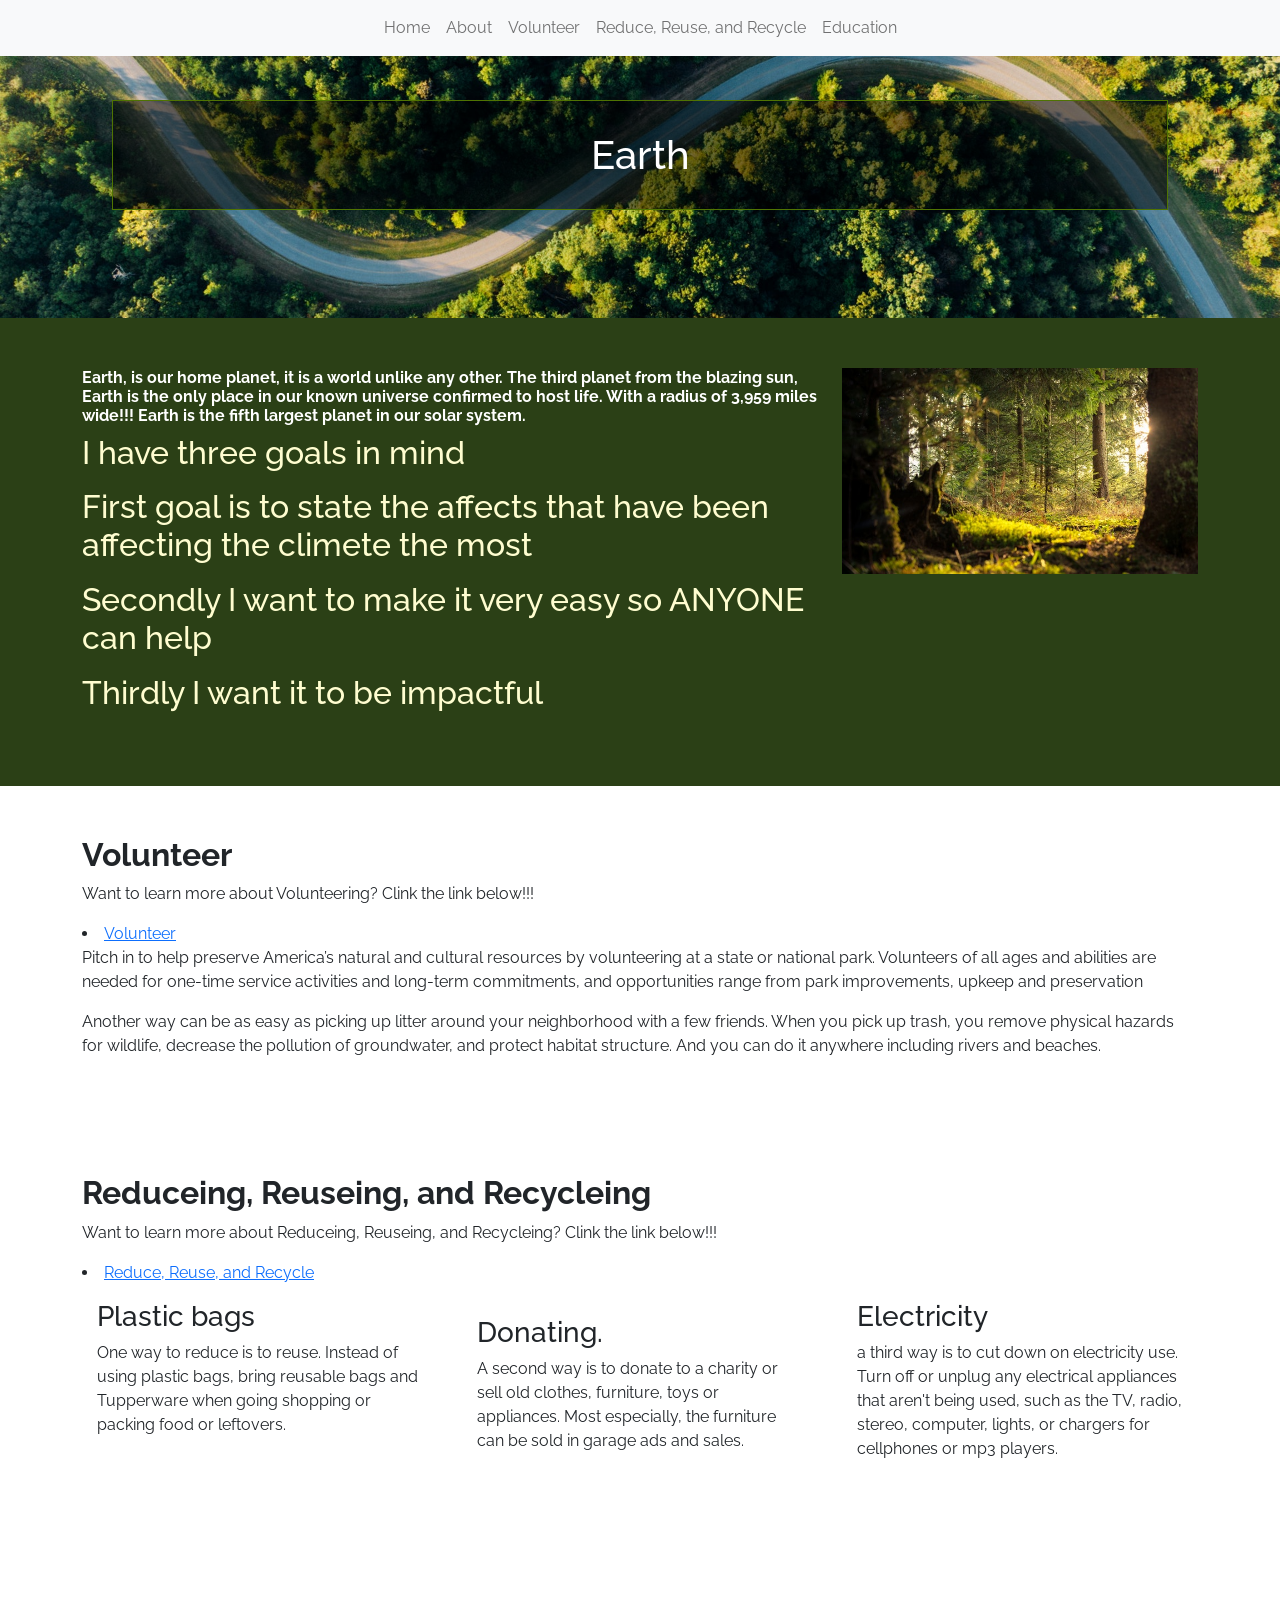
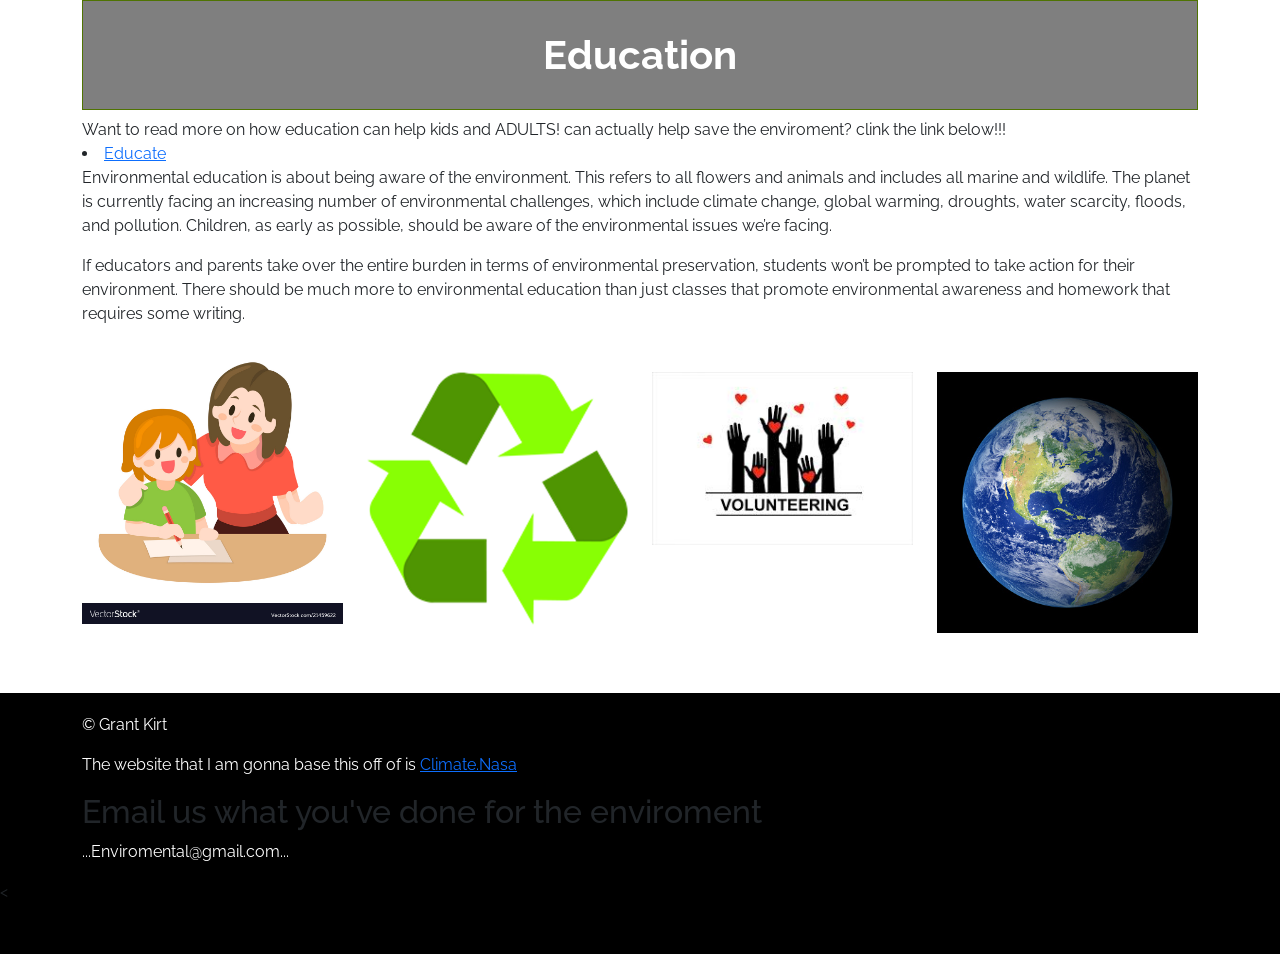
<file: index.html>
<!doctype html>
<html lang="en">

<head>
  
  <meta charset="utf-8">
  <meta http-equiv="X-UA-Compatible" content="IE=edge" />
  <meta name="viewport" content="width=device-width, initial-scale=1">

  
  <link href="assets/css/bootstrap.css" rel="stylesheet">

  
  <link href="assets/css/main.css" rel="stylesheet">

  <title>Helping the Environmental</title>
</head>
<body>
  
  <nav class="navbar navbar-expand-lg navbar-light bg-light fixed-top">
  <div class="container-fluid">
    <a class="navbar-brand d-md-none" href="#">Menu</a>
    <button class="navbar-toggler" type="button" data-bs-toggle="collapse" data-bs-target="#navbarSupportedContent" aria-controls="navbarSupportedContent" aria-expanded="false" aria-label="Toggle navigation">
      <span class="navbar-toggler-icon"></span>
    </button>
    <div class="collapse navbar-collapse" id="navbarSupportedContent">
      <ul class="navbar-nav me-auto mb-2 mb-lg-0">
        <li class="nav-item">
          <a class="nav-link" aria-current="page" href="#">Home</a>
        </li>
        <li class="nav-item">
          <a class="nav-link" href="#about">About</a>
        </li>
                <li class="nav-item">
          <a class="nav-link" href="#Volunteer">Volunteer</a>
        </li>
        <li class="nav-item">
          <a class="nav-link" href="#rrr">Reduce, Reuse, and Recycle</a>
        </li>
      <li class="nav-item">
        <a class="nav-link" href="#education">Education</a>
      </li>
    </ul>

    </div>
  </div>
</nav>
  <header>
  
 
    <div class="container">
	
      <h1>Earth</h1>	 
    </div>
  </header>

 
  <section id="about">
    <div class="container">
      <h2 My Mission</h2>
      <div class="row">
        <div class="col-sm-8">
         <h6>
	  <b>Earth, is our home planet, it is a world unlike any other. The third planet from the blazing sun, 
	  Earth is the only place in our known universe confirmed to host life. With a radius of 3,959 miles wide!!! 
	  Earth is the fifth largest planet in our solar system.</b>
	  </h6>
<p>I have three goals in mind</p>
<p>First goal is to state the affects that have been affecting the climete the most</p>
<p>Secondly I want to make it very easy so ANYONE can help</p>
<p>Thirdly I want it to be impactful </p> 
        </div>
        <div class="col-sm-4">
          <img src="img/forest2.jpg" class="img-fluid" alt="Andrew Hollister">
        </div>
      </div>
    </div>
  </section>

  
  <section id="Volunteer">
  
    <div class="container">
      <h2><b>Volunteer</b></h2>
	  <p>Want to learn more about Volunteering? Clink the link below!!! </p>
  <li><a href="Finalvolunteer.html">Volunteer</a></li>
    <p>Pitch in to help preserve America’s natural and cultural resources by volunteering at a state or national park. Volunteers of all ages and abilities are needed for one-time service activities and long-term commitments, and opportunities range from park improvements, upkeep and preservation</p>
    <p>Another way  can be as easy as picking up litter around your neighborhood with a few friends. When you pick up trash, you remove physical hazards for wildlife, decrease the pollution of groundwater, and protect habitat structure. And you can do it anywhere including rivers and beaches.</p>
      
    </div>
  </section>

  
  <section id="rrr">
    <div class="container">
      <h2><b>Reduceing, Reuseing, and Recycleing</b></h2>
	  <p>Want to learn more about Reduceing, Reuseing, and Recycleing? Clink the link below!!! </p>
	  <li><a href="FinalRRR.html">Reduce, Reuse, and Recycle</a></li>
      <div class="row">

        <div class="col-sm d-flex">
          <div class="skillbox">
          <h3>Plastic bags</h3>
          <p>One way to reduce is to reuse. Instead of using plastic bags, bring reusable bags and Tupperware when going shopping or packing food or leftovers.<p>
		  
          </div>
          </div>

          <div class="col-sm d-flex">
            <div class="skillbox">
              <p class="skillicon">
            <h3>Donating.</h3>
            <p>A second way is to donate to a charity or sell old clothes, furniture, toys or appliances. Most especially, the furniture can be sold in garage ads and sales.</p>
          </div>
          </div>

          <div class="col-sm d-flex">
            <div class="skillbox">
            <h3>Electricity</h3>
            <p>a third way is to cut down on electricity use. Turn off or unplug any electrical appliances that aren't being used, such as the TV, radio, stereo, computer, lights, or chargers for cellphones or mp3 players.</p>
          </div>
        </div>
        </div>
      </div>
    </section>

    <section id="education">
<div class="container">
<h2></h2>
<div class="row">

<article>
    <h1><b>Education</b></h1>
	Want to read more on how education can help kids and ADULTS! can actually help save the enviroment? clink the link below!!!
	<li><a href="Finaleducate.html">Educate</a></li>
    <p>Environmental education is about being aware of the environment. This refers to all flowers and animals and includes all marine and wildlife. The planet is currently facing an increasing number of environmental challenges, which include climate change, global warming, droughts, water scarcity, floods, and pollution.
Children, as early as possible, should be aware of the environmental issues we’re facing.</p>
    <p>If educators and parents take over the entire burden in terms of environmental preservation, students won’t be prompted to take action for their environment. There should be much more to environmental education than just classes that promote environmental awareness and homework that requires some writing.</p>
  </article>

<div class="col-lg-3 col-md-4 col-sm-6">
<img src="img/teaching.jpg" alt="teaching" class="img-fluid portolio-image">
</div>

<div class="col-lg-3 col-md-4 col-sm-6 portolio-image">
<img src="img/RRR.jpg" alt="RRR" class="img-fluid portfolio-image">
</div>

<div class="col-lg-3 col-md-4 col-sm-6 portolio-image">
<img src="img/volunteer.jpg" alt="volunteer" class="img-fluid portfolio-image">
</div>

<div class="col-lg-3 col-md-4 col-sm-6 portolio-image">
<img src="img/earth.jpg" alt="Earth" class="img-fluid portfolio-image">
</div>

</div>
</div>
    </section>

<footer>
<div class="container">
<p>&copy; Grant Kirt</p>
<p>The website that I am gonna base this off of is <a href="https://climate.nasa.gov/">Climate.Nasa</a></p>
<h2> Email us what you've done for the enviroment </h2>
<p>...Enviromental@gmail.com...</p>

</div><
</footer>







    
  </body>
  </html>
</file>
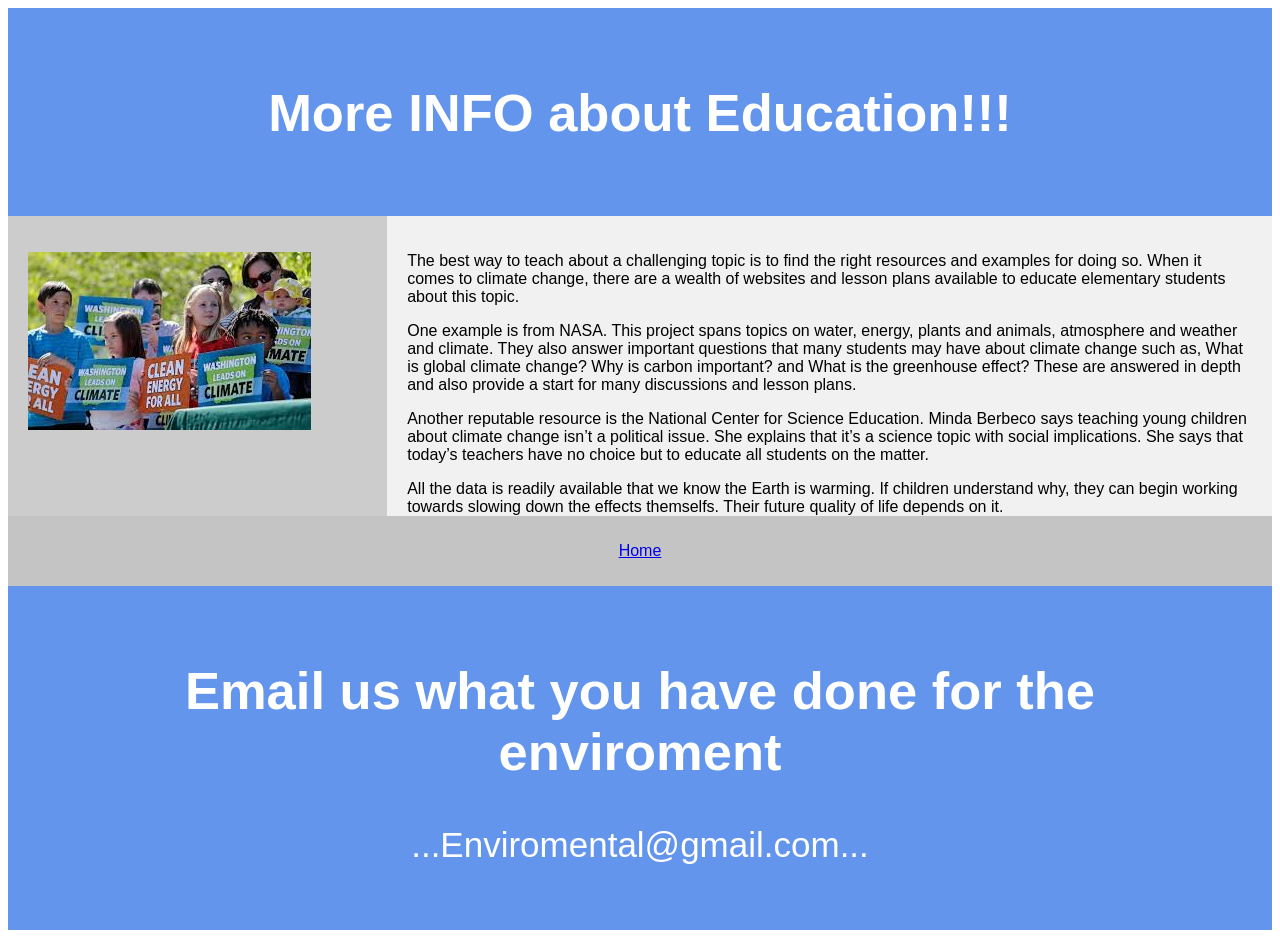
<file: Finaleducate.html>
<!DOCTYPE html>
<html lang="en">
<head>
<title>Education</title>
<meta charset="utf-8">
<meta name="viewport" content="width=device-width, initial-scale=1">
<style>
* {
  box-sizing: border-box;
}

body {
  font-family: Arial, Helvetica, sans-serif;
}


header {
  background-color: #6495ED;
  padding: 30px;
  text-align: center;
  font-size: 35px;
  color: white;
}


nav {
  float: left;
  width: 30%;
  height: 300px; 
  background: #ccc;
  padding: 20px;
}


nav ul {
  list-style-type: none;
  padding: 0;
}

article {
  float: left;
  padding: 20px;
  width: 70%;
  background-color: #f1f1f1;
  height: 300px; /* only for demonstration, should be removed */
}


section::after {
  content: "";
  display: table;
  clear: both;
}

footer {
  background-color: #C4C4C4;
  padding: 10px;
  text-align: center;
  color: white;
}

@media (max-width: 600px) {
  nav, article {
    width: 100%;
    height: auto;
  }
}
</style>
</head>
<body>

</*My mission for this website is to clearly tell people about how they can help keep the Earth clean
I have three goals in mind
1.First goal is to state the affects that have been affecting the climete the most
2.Secondly I want to make it very easy so ANYONE can help
3.Thirdly I want it to be impactful */>
<header>
  <h2>More INFO about Education!!!</h2>
</header>

<section>
   <nav>
    <ul>
     <img src="img/clean.jpg" alt="cleanenviroment" class="img-fluid portfolio-image">
    </ul>
  </nav>

  <article>

    <p>The best way to teach about a challenging topic is to find the right resources and examples for doing so. When it comes to climate change, there are a wealth of websites and lesson plans available to educate elementary students about this topic.</p>

<p>One example is from NASA. This project spans topics on water, energy, plants and animals, atmosphere and weather and climate. They also answer important questions that many students may have about climate change such as, What is global climate change? Why is carbon important? and What is the greenhouse effect? These are answered in depth and also provide a start for many discussions and lesson plans. </p>

<p>Another reputable resource is the National Center for Science Education. Minda Berbeco says teaching young children about climate change isn’t a political issue. She explains that it’s a science topic with social implications. She says that today’s teachers have no choice but to educate all students on the matter.</p>

<p>All the data is readily available that we know the Earth is warming. If children understand why, they can begin working towards slowing down the effects themselfs. Their future quality of life depends on it.</p>
  </article>
</section>

<footer>
  <p><a href="index.html">Home</a></p>
</footer>

<header>
<h2> Email us what you have done for the enviroment </h2>
<p>...Enviromental@gmail.com...</p>
</header>


</body>
</html>
</file>
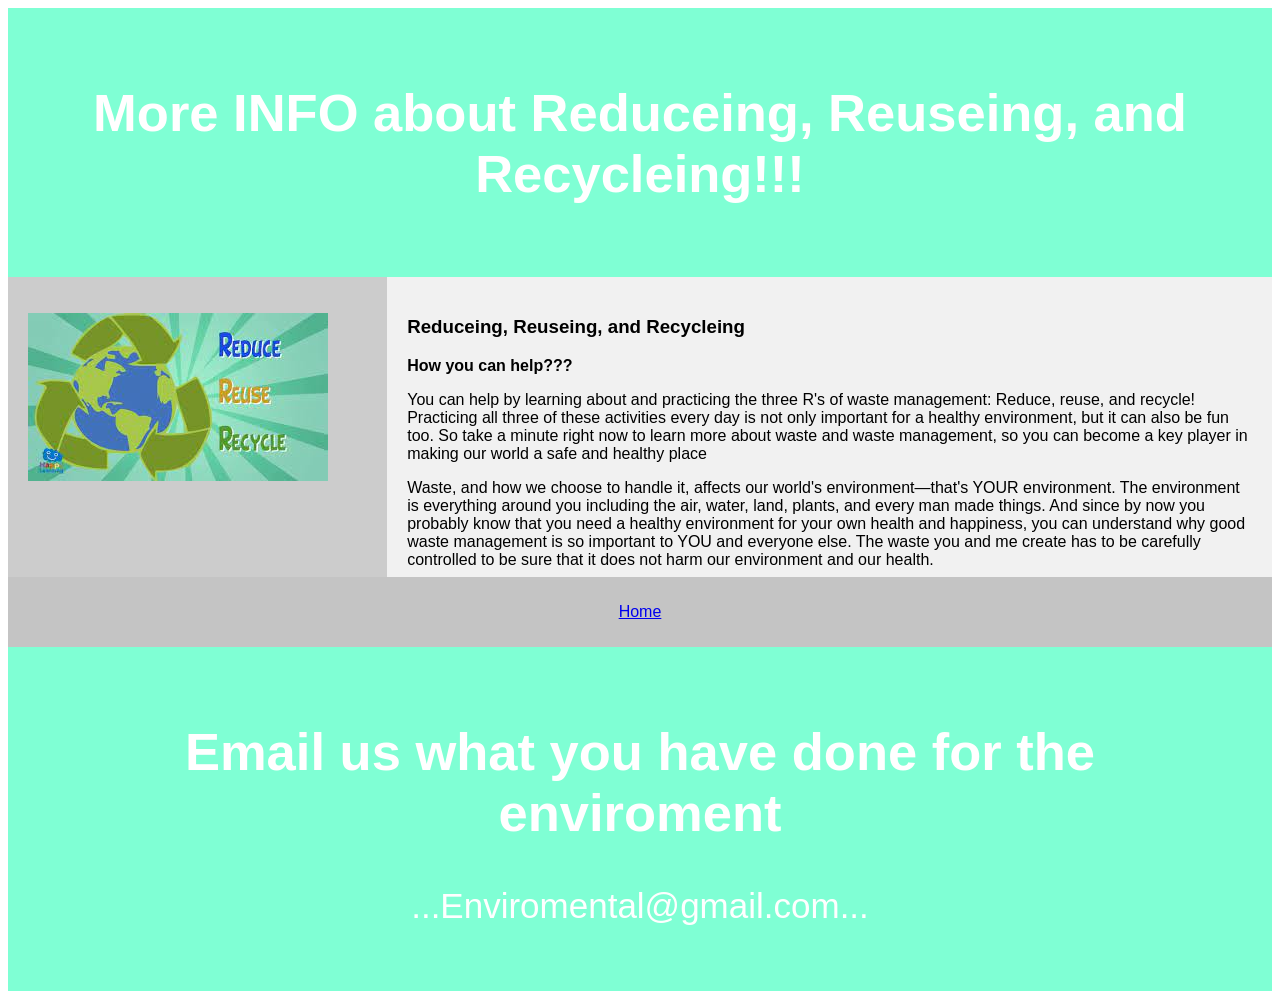
<file: FinalRRR.html>
<!DOCTYPE html>
<html lang="en">
<head>
<title>Reduce, Reuse, Reclye</title>
<meta charset="utf-8">
<meta name="viewport" content="width=device-width, initial-scale=1">
<style>
* {
  box-sizing: border-box;
}

body {
  font-family: Arial, Helvetica, sans-serif;
}


header {
  background-color: #7FFFD4;
  padding: 30px;
  text-align: center;
  font-size: 35px;
  color: white;
}


nav {
  float: left;
  width: 30%;
  height: 300px; 
  background: #ccc;
  padding: 20px;
}


nav ul {
  list-style-type: none;
  padding: 0;
}

article {
  float: left;
  padding: 20px;
  width: 70%;
  background-color: #f1f1f1;
  height: 300px; /* only for demonstration, should be removed */
}



section::after {
  content: "";
  display: table;
  clear: both;
}

footer {
  background-color: #C4C4C4;
  padding: 10px;
  text-align: center;
  color: white;
}

@media (max-width: 600px) {
  nav, article {
    width: 100%;
    height: auto;
  }
}
</style>
</head>
<body>

</*My mission for this website is to clearly tell people about how they can help keep the Earth clean
I have three goals in mind
1.First goal is to state the affects that have been affecting the climete the most
2.Secondly I want to make it very easy so ANYONE can help
3.Thirdly I want it to be impactful */>

<header>
  <h2>More INFO about Reduceing, Reuseing, and Recycleing!!!</h2>
</header>

<section>
   <nav>
    <ul>
     <img src="img/recyle.jpg" alt="Reduce" class="img-fluid portfolio-image">
    </ul>
  </nav>

  <article>
    <h1>Reduceing, Reuseing, and Recycleing</h1>
    <p><b>How you can help???</b></p>
 <p>You can help by learning about and practicing the three R's of waste management: Reduce, reuse, and recycle! Practicing all three of these activities every day is not only important for a healthy environment, but it can also be fun too. So take a minute right now to learn more about waste and waste management, 
 so you can become a key player in making our world a safe and healthy place</p>

<p>Waste, and how we choose to handle it, affects our world's environment—that's YOUR environment. The environment is everything around you including the air, water, land, plants, and every man made things. 
And since by now you probably know that you need a healthy environment for your own health and happiness, you can understand why good waste management is so important to YOU and everyone else.
 The waste you and me create has to be carefully controlled to be sure that it does not harm our environment and our health.</p>
 
  </article>
</section>

<footer>
  <p><a href="index.html">Home</a></p>
</footer>

<header>
<h2> Email us what you have done for the enviroment </h2>
<p>...Enviromental@gmail.com...</p>
</header>

</body>
</html>
</file>
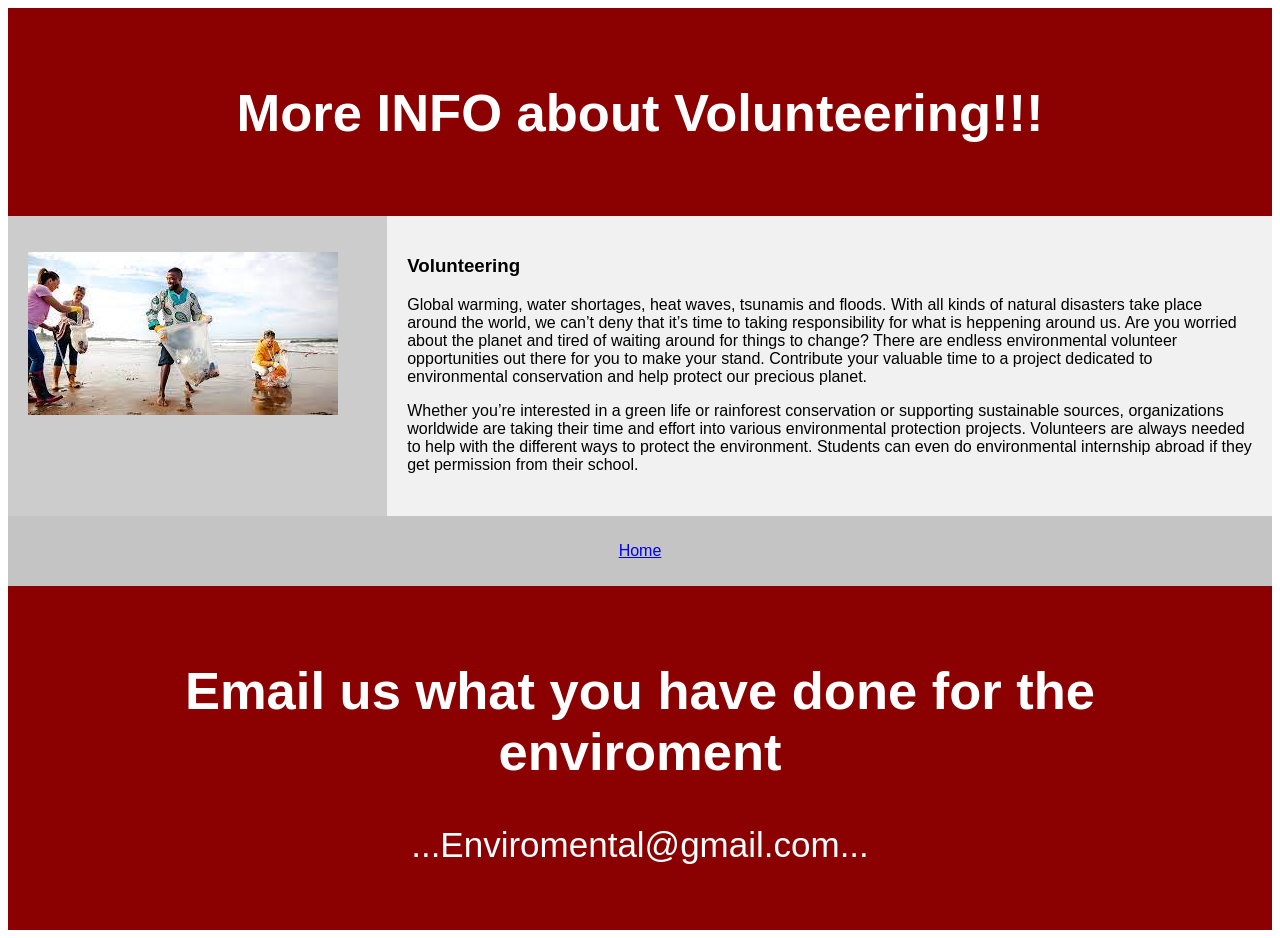
<file: Finalvolunteer.html>
<!DOCTYPE html>
<html lang="en">
<head>
<title>Volunteering</title>
<meta charset="utf-8">
<meta name="viewport" content="width=device-width, initial-scale=1">
<style>
* {
  box-sizing: border-box;
}

body {
  font-family: Arial, Helvetica, sans-serif;
}


header {
  background-color: #8B0000;
  padding: 30px;
  text-align: center;
  font-size: 35px;
  color: white;
}


nav {
  float: left;
  width: 30%;
  height: 300px; 
  background: #ccc;
  padding: 20px;
}


nav ul {
  list-style-type: none;
  padding: 0;
}

article {
  float: left;
  padding: 20px;
  width: 70%;
  background-color: #f1f1f1;
  height: 300px; /* only for demonstration, should be removed */
}


section::after {
  content: "";
  display: table;
  clear: both;
}

footer {
  background-color: #C4C4C4;
  padding: 10px;
  text-align: center;
  color: white;
}

@media (max-width: 600px) {
  nav, article {
    width: 100%;
    height: auto;
  }
}


</style>
</head>
<body>

</*My mission for this website is to clearly tell people about how they can help keep the Earth clean
I have three goals in mind
1.First goal is to state the affects that have been affecting the climete the most
2.Secondly I want to make it very easy so ANYONE can help
3.Thirdly I want it to be impactful */>
<header>
  <h2>More INFO about Volunteering!!!</h2>
</header>

<section>
   <nav>
    <ul>
    <img src="img/seaclean.jpg" alt="CleaningSea" class="img-fluid portfolio-image">
    </ul>
  </nav>

  <article>
    <h1>Volunteering</h1>
    <p>Global warming, water shortages, heat waves, tsunamis and floods. With all kinds of natural disasters take place around the world, we can’t deny that it’s time to taking responsibility for what is heppening around us. 
	Are you worried about the planet and tired of waiting around for things to change? There are endless environmental volunteer opportunities out there for you to make your stand.
	Contribute your valuable time to a project dedicated to environmental conservation and help protect our precious planet.</p>

<p>Whether you’re interested in a green life or rainforest conservation or supporting sustainable sources, organizations worldwide are taking their time and effort into various environmental protection projects. 
Volunteers are always needed to help with the different ways to protect the environment. Students can even do environmental internship abroad if they get permission from their school.</p>
  </article>
</section>

<footer>
  <p><a href="index.html">Home</a></p>
</footer>

<header>
<h2> Email us what you have done for the enviroment </h2>
<p>...Enviromental@gmail.com...</p>
</header>


</body>
</html>
</file>
<file: assets/css/main.css>
/* YOUR FONTS GO HERE */
@import url('https://fonts.googleapis.com/css2?family=Raleway:wght@400;600&display=swap');

/* HEX CODES:
#1B2616
#2B4016
#4F7302
#3E5902
#0D0D0D
*/

/* YOUR CSS GOES HERE */
body {
  font-family: 'Raleway', sans-serif;
}
header {
  background-image: url("../../img/forest.jpg");
  background-size: cover;
  background-repeat: no-repeat;
  background-position: center center;
  padding: 100px;
}
h1 {
  text-align: center;
  color: #ffffff;
  background-color: rgba(0,0,0,0.5);
  padding:30px;
  border: 1px solid #4F7302 ;
}
section {
  padding: 50px 0 50px;
}
ul.navbar-nav {
    margin-left: auto;
    margin-right: auto;
}
#about {
  background-color: #2B4016 ;
}
#about h2 {
  color: #ffffff;
}
#about p {
  color: #FFFDD0;
}
#resume h2 {
  color: #02731E;
}
#resume h3 {
  font-size:24px;
  color: #1B2616;
}
#resume h3 {
  font-size:18px;
  color: #02731E;
  font-weight: bold;
}
#skills {
  background-color: #4F7302 ;
}
#skills h2 {
  color: #ffffff;
}
.skillbox {
  background-color: #ffffff;
  width: 100%;
  padding: 15px;
}
p.fas,
p.far {
  font-size:28px;
  text-align:center;
}
.portfolio-image {
padding-top: 20px !important;
}
img.img-fluid.portfolio-image {
  margin-bottom: 10px;
  margin-top: 10px;
}
  footer {
    background-color: #000;
    padding-top:20px;
    padding-bottom:50px;
  }
footer p {
  color: #ffffff;
}
</file>
